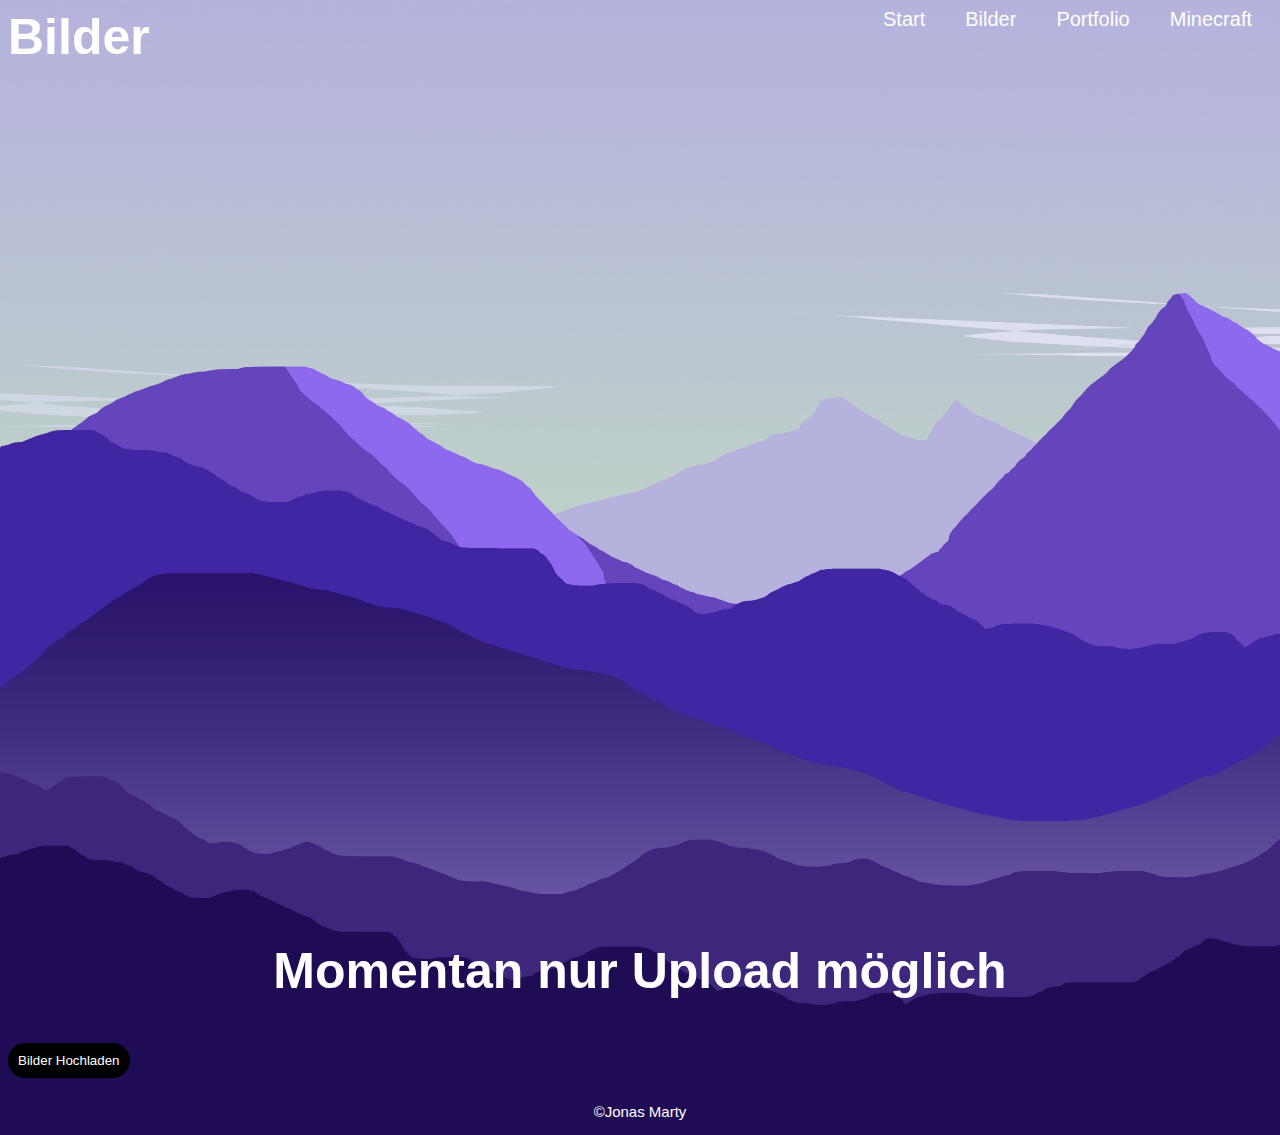
<file: bilder.html>
<!DOCTYPE html>
<html lang="en">
<div>
<head>
    <meta charset="UTF-8">
    <meta name="viewport" content="width=device-width, initial-scale=1.0">
    <title>Bilder</title>
   <ul class="startMenulist">
    <li> <a href="index.html"; class="startmenu" > Start</a></li>
    <li> <a href="bilder.html"; class="startmenu" >Bilder</a></li>
    <li> <a href="portfolio.html"; class="startmenu">Portfolio</a></li>
    <li> <a href="minecraft.html"; class="startmenu" >Minecraft</a></li>
   </ul>  
    <link rel="stylesheet" href="index.css">
</head>
<body>
<h1 class="titel">Bilder</h1>
<h1>Momentan nur Upload möglich</h1>
<button onclick="window.location.href='bilder_upload.html'"; class="centerbutton" ; > Bilder Hochladen </button>
<div class="gallery">
    <?php
    $dir = 'picturesdb/'; // Ordner mit den Bildern
    $images = glob($dir . '*.{jpg,jpeg,png,gif}', GLOB_BRACE);

    foreach($images as $image) {
        echo '<img src="' . $image . '" alt="Bild" style="width:200px;>
</div>

</body> 
<footer>
    <p class="Copyright">©Jonas Marty</p>
</footer>
</div>
</html>
</file>
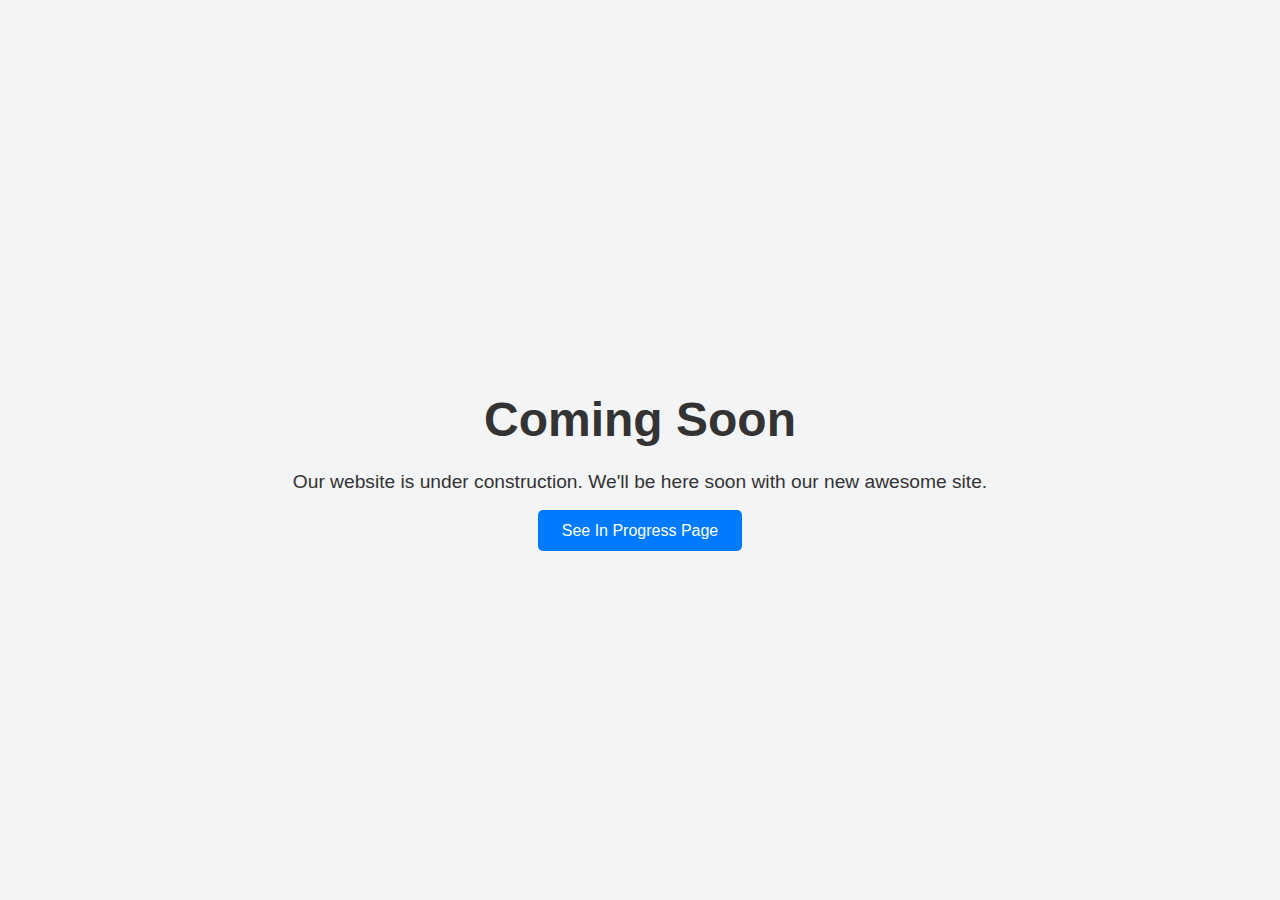
<file: comingsoon.html>
<!DOCTYPE html>
<html lang="en">
<head>
    <meta charset="UTF-8">
    <meta name="viewport" content="width=device-width, initial-scale=1.0">
    <title>Coming Soon</title>
    <style>
        body {
            display: flex;
            justify-content: center;
            align-items: center;
            height: 100vh;
            margin: 0;
            font-family: Arial, sans-serif;
            background-color: #f3f4f6;
            color: #333;
        }
        .container {
            text-align: center;
        }
        h1 {
            font-size: 3em;
            margin-bottom: 0.5em;
        }
        p {
            font-size: 1.2em;
            margin-bottom: 1.5em;
        }
        .button {
            padding: 0.75em 1.5em;
            font-size: 1em;
            color: #fff;
            background-color: #007bff;
            border: none;
            border-radius: 5px;
            cursor: pointer;
            text-decoration: none;
        }
        .button:hover {
            background-color: #0056b3;
        }
    </style>
</head>
<body>
    <div class="container">
        <h1>Coming Soon</h1>
        <p>Our website is under construction. We'll be here soon with our new awesome site.</p>
        <a href="index.html" class="button">See In Progress Page</a>
    </div>
</body>
</html>
</file>
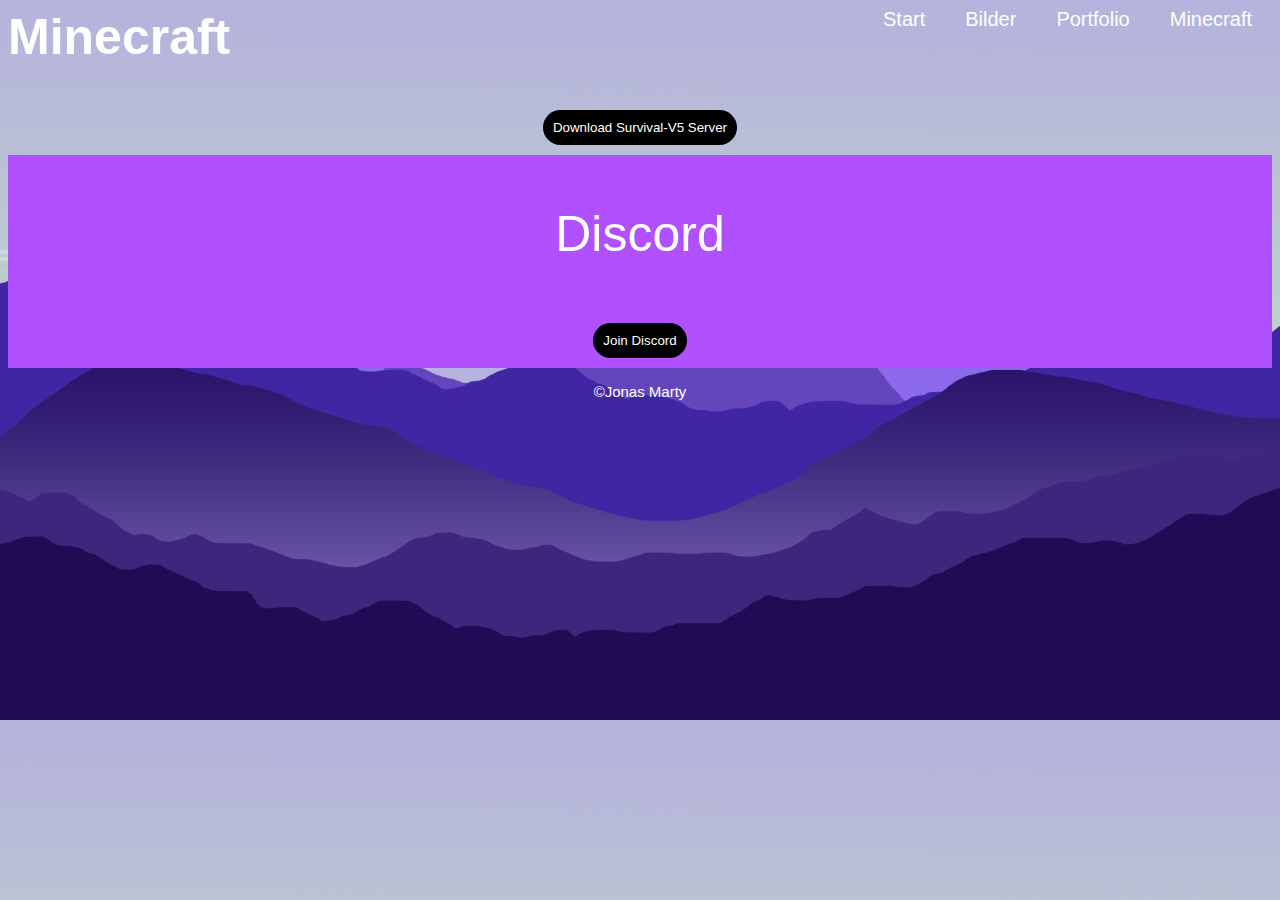
<file: minecraft.html>
<!DOCTYPE html >
<html lang="en">
<div class="minecraft">
<head>
    <meta charset="UTF-8">
    <meta name="viewport" content="width=device-width, initial-scale=1.0">
    <title>Minecraft</title>
   <ul class="startMenulist">
    <li><a href="index.html"; class="startmenu">Start</a></li>
    <li> <a href="bilder.html"; class="startmenu" >Bilder</a></li>
    <li> <a href="portfolio.html"; class="startmenu">Portfolio</a></li>
    <li><a href="minecraft.html"; class="startmenu">Minecraft</a></li>
   </ul>
    <link rel="stylesheet" href="minecraft.css"></li>
</head>
<body >
    <h1 class="titel">Minecraft</h1>
<div class="buttons-container">
<button onclick="window.location.href='https://1drv.ms/f/s!Ai4y9KWBgkcbg_9r5AjdMeFj9aAfGA?e=0LKcnW'"; class="centerbutton">Download Survival-V5 Server</button>
</div>    
<div class="discord-container">
    <p>Discord</p>
    <button onclick="window.location.href='https://discord.gg/7Z8ZzZz'"; class="centerbutton">Join Discord</button>
    </div
</body>
<footer>
    <p class="Copyright">©Jonas Marty</p>
</footer>
</div>
</html>
</file>
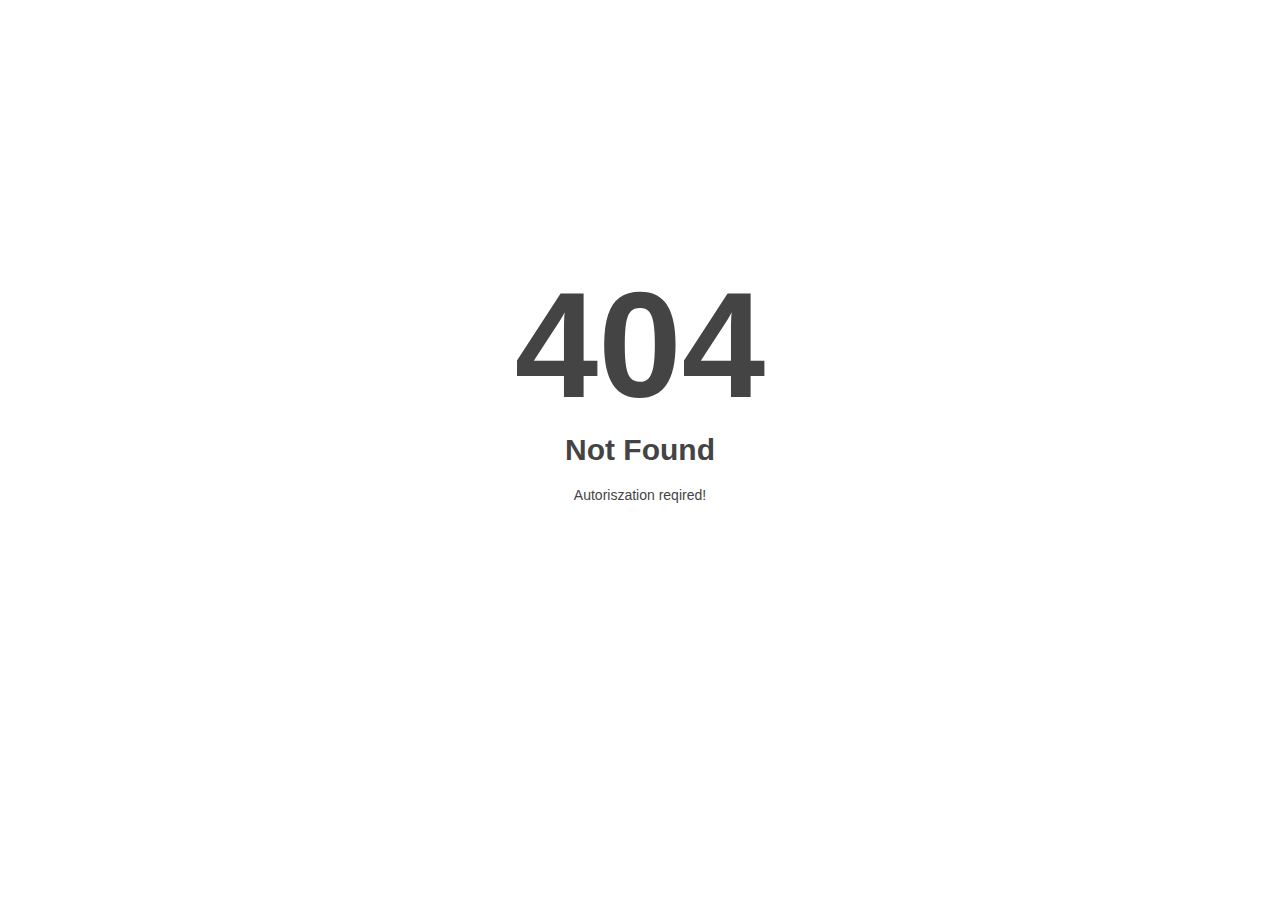
<file: errors/401error.html>
<!DOCTYPE html>
<html style="height:100%">
<head>
<meta name="viewport" content="width=device-width, initial-scale=1, shrink-to-fit=no" />
<title> Error 401 
</title><style>@media (prefers-color-scheme:dark){body{background-color:#000!important}}</style></head>
<body style="color: #444; margin:0;font: normal 14px/20px Arial, Helvetica, sans-serif; height:100%; background-color: #fff;">
<div style="height:auto; min-height:100%; ">     <div style="text-align: center; width:800px; margin-left: -400px; position:absolute; top: 30%; left:50%;">
        <h1 style="margin:0; font-size:150px; line-height:150px; font-weight:bold;">404</h1>
<h2 style="margin-top:20px;font-size: 30px;">Not Found
</h2>
<p>Autoriszation reqired!</p>
</div></div></body></html>
</file>
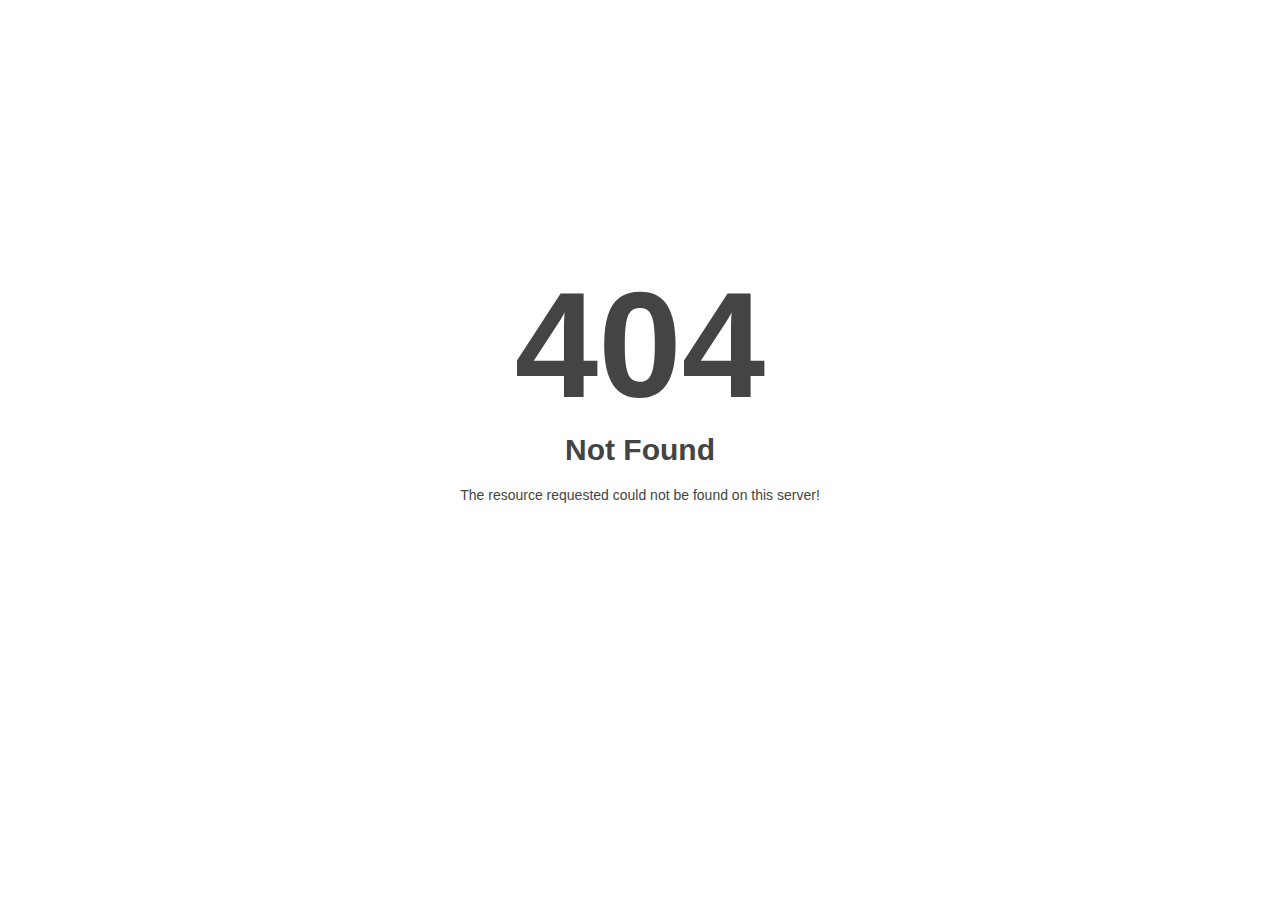
<file: errors/404error.html>
<!DOCTYPE html>
<html style="height:100%">
<head>
<meta name="viewport" content="width=device-width, initial-scale=1, shrink-to-fit=no" />
<title> 404 Not Found
</title><style>@media (prefers-color-scheme:dark){body{background-color:#000!important}}</style></head>
<body style="color: #444; margin:0;font: normal 14px/20px Arial, Helvetica, sans-serif; height:100%; background-color: #fff;">
<div style="height:auto; min-height:100%; ">     <div style="text-align: center; width:800px; margin-left: -400px; position:absolute; top: 30%; left:50%;">
        <h1 style="margin:0; font-size:150px; line-height:150px; font-weight:bold;">404</h1>
<h2 style="margin-top:20px;font-size: 30px;">Not Found
</h2>
<p>The resource requested could not be found on this server!</p>
</div></div></body></html>
</file>
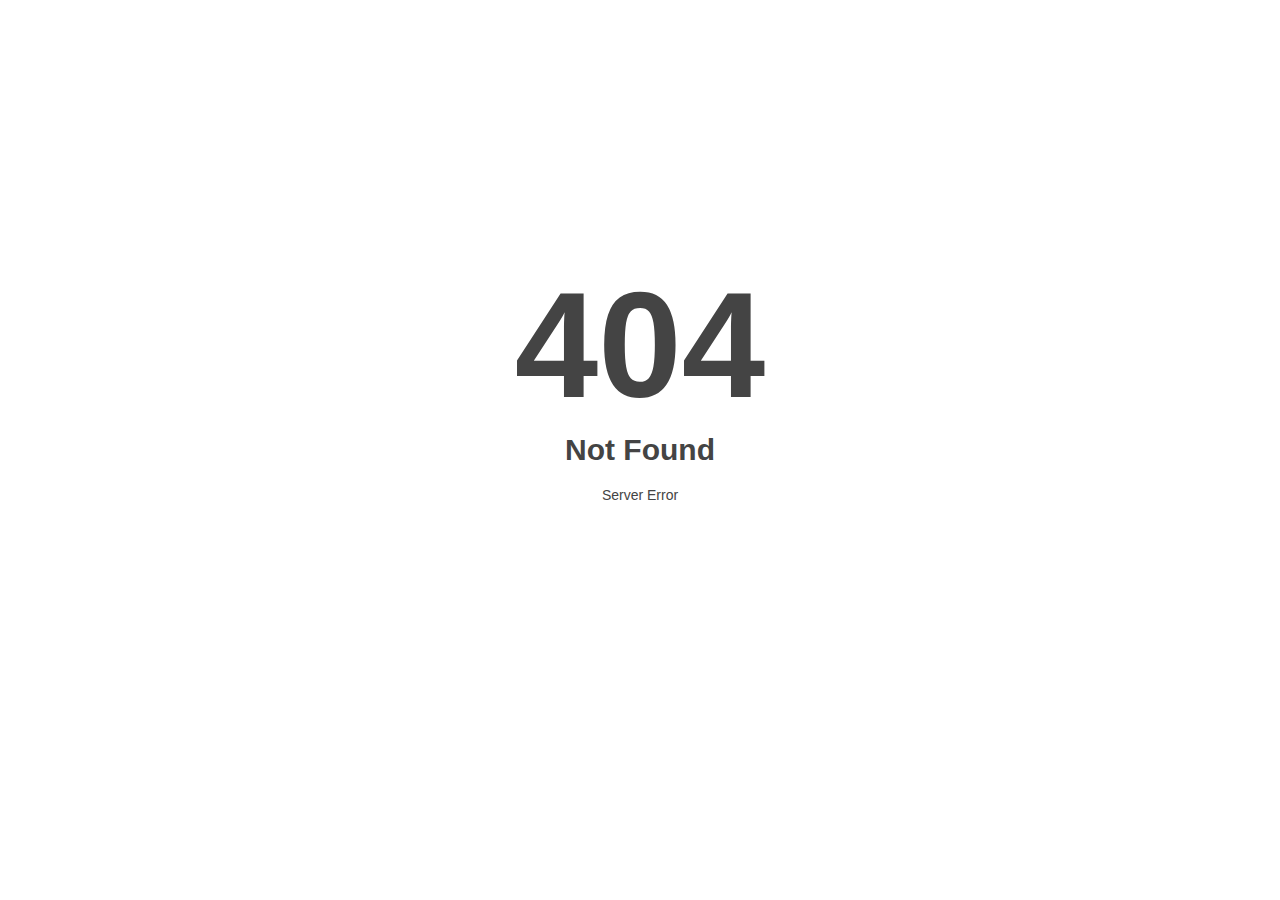
<file: errors/500error.html>
<!DOCTYPE html>
<html style="height:100%">
<head>
<meta name="viewport" content="width=device-width, initial-scale=1, shrink-to-fit=no" />
<title> Error 500
</title><style>@media (prefers-color-scheme:dark){body{background-color:#000!important}}</style></head>
<body style="color: #444; margin:0;font: normal 14px/20px Arial, Helvetica, sans-serif; height:100%; background-color: #fff;">
<div style="height:auto; min-height:100%; ">     <div style="text-align: center; width:800px; margin-left: -400px; position:absolute; top: 30%; left:50%;">
        <h1 style="margin:0; font-size:150px; line-height:150px; font-weight:bold;">404</h1>
<h2 style="margin-top:20px;font-size: 30px;">Not Found
</h2>
<p>Server Error</p>
</div></div></body></html>
</file>
<file: index.css>
/* Global Style*/
h1 {
  color:  white;
  text-align: center;
  font-family: Arial, Helvetica, sans-serif;
  font-size: 50px;

}
h2 {
color:white;
text-align: center;
font-family: Arial, Helvetica, sans-serif;
font-size: 50px;
}
p {
color:white;
text-align: center;
font-family: Arial, Helvetica, sans-serif;
font-size: 50px;
}

.Copyright {
  color:white;
  font-family: Arial, Helvetica, sans-serif;
  font-size: 15px;
}
body {
background-image: url(bilder/mountain-lines-minimal-8k-a3.jpg); center center fixed;
background-size: cover;
}
.titel {
padding-right: 95%;
margin-top: auto;
margin-left: auto;
height: 100vh;
}

/*Navbar*/

.startmenu {
  color:white;
  text-align: right;
  font-family: Arial, Helvetica, sans-serif;
  font-size: 20px;
  text-decoration: none;
  margin: 20px;
}
.startMenulist {
  list-style-type: none;
  margin: 0;
  padding: 0;
  display: inline;
  float: right;
  display: flex;black
  justify-content: flex-end;
  text-decoration: none;

}

.startmenu:hover {
color: #8a2be2;
}

/*Buttons Container*/
.buttons-container {
display: flex;
flex-direction: column;
align-items: center;
justify-content: center;
min-height: 100vh;
}

/*Buttons*/
button {
width: auto;
padding: 10px;
background-color: black;
color: white;
border: none;
cursor: pointer;
margin: 10px 0; /* Add margin to separate buttons */
border-radius: 40px;
}

button:hover {
background-color: #8a2be2;
}

/*Mobile Design*/
@media screen and (max-width: 1100px) {

}
</file>
<file: minecraft.css>
/* Global Style*/
h1 {
    color:  white;
    text-align: center;
    font-family: Arial, Helvetica, sans-serif;
    font-size: 50px;
  
}
h2 {
  color:white;
  text-align: center;
  font-family: Arial, Helvetica, sans-serif;
  font-size: 50px;
}
p {
  color:white;
  text-align: center;
  font-family: Arial, Helvetica, sans-serif;
  font-size: 50px;
}

.Copyright {
    color:white;
    font-family: Arial, Helvetica, sans-serif;
    font-size: 15px;
}
body {
  background-image: url(bilder/mountain-lines-minimal-8k-a3.jpg); center ; fixed;
  background-size: cover;
}
.titel {
  padding-right: 95%;
  margin-top: auto;
  margin-left: auto;
}

/*Navbar*/

.startmenu {
    color:white;
    text-align: right;
    font-family: Arial, Helvetica, sans-serif;
    font-size: 20px;
    text-decoration: none;
    margin: 20px;
}
.startMenulist {
    list-style-type: none;
    margin: 0;
    padding: 0;
    display: inline;
    float: right;
    display: flex;black
    justify-content: flex-end;
    text-decoration: none;

}

.startmenu:hover {
  color: #8a2be2;
}

/*Buttons Container*/
.buttons-container {
  display: flex;
  flex-direction: column;
  align-items: center;
  justify-content: center;
}

/*Buttons*/
button {
  width: auto;
  padding: 10px;
  background-color: black;
  color: white;
  border: none ;
  cursor: pointer;
  margin: 10px 0; /* Add margin to separate buttons */
  border-radius: 40px;
}

button:hover {
  background-color: #8a2be2;
}

/*Buttons Container*/
.discord-container {
  display: flex;
  flex-direction: column;
  align-items: center;
  justify-content: center;
  background-color: rgb(176, 80, 254);
}

/*Mobile Design*/
@media screen and (max-width: 1100px) {

}
</file>
